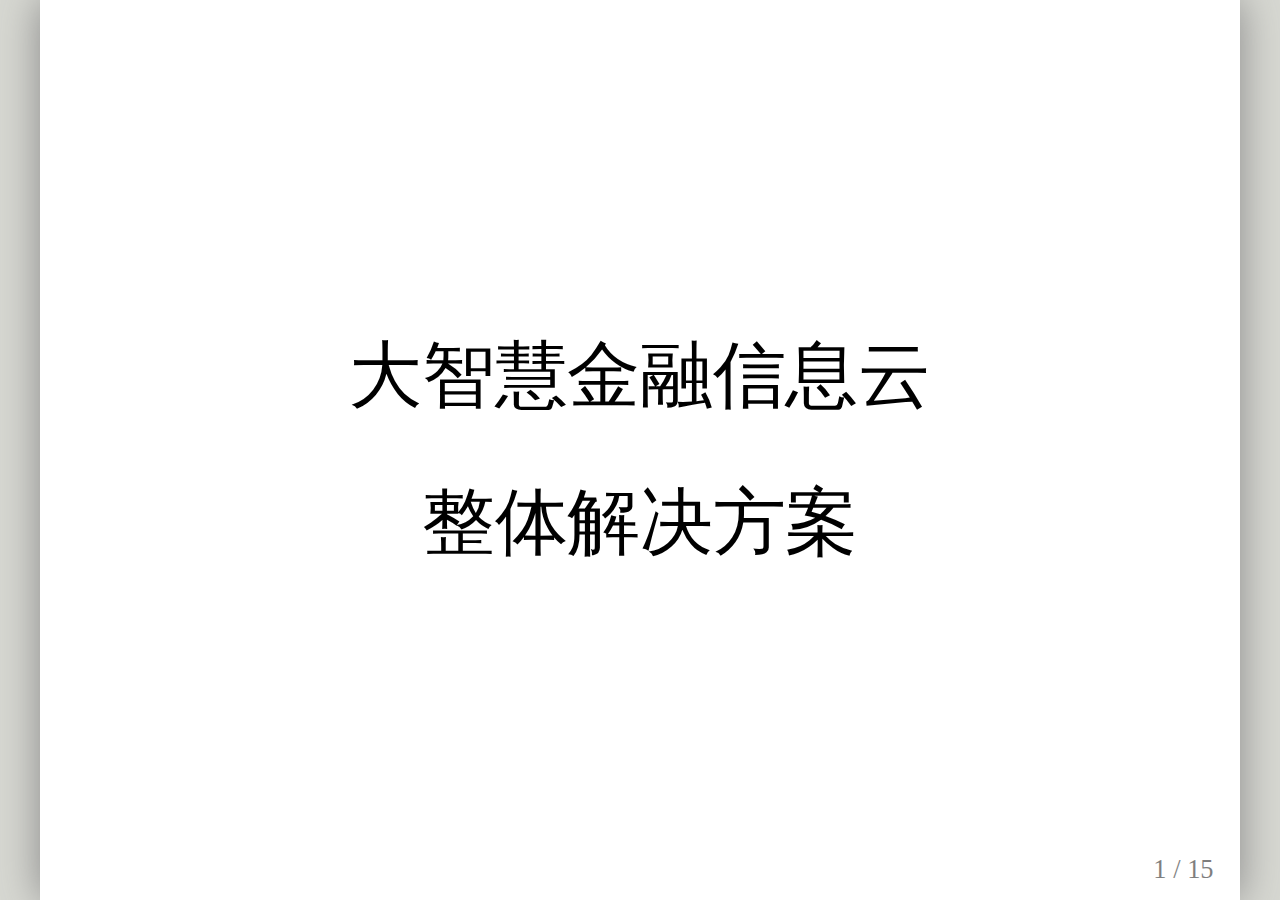
<file: index.html>
<!DOCTYPE html>
<head>
  <title> </title>
  <meta charset="utf-8">
  <style>
body { font-family: 'Droid Serif'; }
h1, h2, h3 {
	font-family: 'Arial';
	font-weight: normal;
}

h4 {
	font-size: 20px;
	font-family: 'Arial';
	color: darkblue;
}




.remark-code, .remark-inline-code { font-family: 'Consolas'; }

/* Two-column layout */
.left-column {
	width: 50%;
	float: left;
}

.right-column {
	width: 50%;
	float: right;
}

.left-column h3, h4, .right-column h3,h4{
	text-align: center;
}

.banner {
	background: black;
	padding-left: 2em;
	color: white;
}

.content {
	padding: 1em 4em 1em 4em;
}

  </style>
</head>
<body>
  <textarea id="source">
layout: true
class: center, middle, inverse

---

# 大智慧金融信息云
# 整体解决方案

---

layout: true
class: left, top

---

.banner[ 
### 案例1: 某客户在其网站中嵌入三版行情 
]

.content[
.left-column[
#### 客户初始方案

- 从交易所的DBF库开始接入
- 将行情数据写入到SQL数据库中

#### 最终效果

- 开发耗时2个月
- 数据库不能承载实时的数据写入
- 整体页面打开缓慢
- 方案失败，重新寻找解决方案

]

.right-column[
#### 金融云服务方案

- 直接使用行情云服务
- 不再考虑行情服务器的问题

#### 最终效果

- 耗时1周，参考示例，完成嵌入工作
- 主要资源投入在其自身业务逻辑
- 愉快上线
- 来我处洽谈其他服务接入

]
]

---

.banner[ 
### 案例2: 云平台开源APP
]

.content[

项目目标: 开源的行情、分析APP，提供大智慧APP 70% 的功能

主要功能

- andoird/ios 平台支持
- 行情展示: 报价、分时、K线、排行等
- 新闻、公告展示
- F10展示
- 事件推送: 新闻公告推送，自定义事件推送

项目投入:

- 3人总计6人/月
]

---

.banner[
### 案例3: 券商自研APP
]

.content[
.left-column[
#### 自研解决方案

- 资源投入
	- 30~40人总计400~500人/月


- 资源分配
	- 交易所行情接入
	- 行情服务器
	- 新闻、财务、公告接入服务
	- 交易服务及接口
	- APP开发

]

.right-column[
#### 金融云服务的解决方案 

- 资源投入
	- 3~6人总计20~30人/月


- 资源分配
	- 交易服务及接口
	- APP修改定制
]
]

---

.banner[
### 服务内容
]
.content[
云服务方向

- 全市场行情云服务
- 全市场经济数据云服务
- 衍生计算数据云服务
- 全市场相关的新闻资讯云服务
- 模拟交易服务
- 金融数据计算云服务
- 持续增加……

云终端方向

- 覆盖主流平台的开源终端

云管理方向

- 客户CRM
- 消息推送
]

---
.banner[
### 服务目标
]
.content[
立足服务各种金融创新业务

- 中小初创公司
- 券商
- 银行
- 高校
- ……

一站式服务

- 前端（SDK、图形组件、APP框架，网站框架……）
- 后端（行情、资讯、统计、排序、键盘宝……） 
- 外延（消息推送、客户CRM）

尽量减少接入和运营成本

- 丰富的文档示例
- 符合业界规则的接口
- 极致优化的数据传输，为客户省钱
	- 一个股票全天的分时数据仅2K
]

---

.banner[
### 服务特色
]

.content[
省心省力

- 脏活累活由云服务来完成
- 客户专注自己的业务即可

极速达成目标

- 费时费力的由云服务来完成
- 加速产品上线进度

自主可控

- 云服务所提供的是业界标准的、无需定制功能
- 提供各种深度、维度的支持
- 客户的创新不受限制

降低成本

- 成本标准化（沟通成本、数据成本、开发成本……）
- 低廉的使用价格
]

---

.banner[
### 服务计费模式
]

.content[
费用 = 初始费用 + 实际使用流量 x 单位流量价格

初始费用

- 年服务费用

单位流量价格

- 最多不超过 10/GB

优惠方案

- 随用户实际使用量，流量越多，单位流量费用越低
- 预付大于1年，初始费用有相应的折扣
]

---

.banner[
### 终端技术概述
]

.content[
前端框架

- 移动: React Native
- WEB: HTML5
- PC: Qt/QML

选型依据

- **编程语言尽量一致**
- **各平台尽量达到原生效果**
- 尽量降低技术门槛
- 尽量提高代码的复用
]

---

.banner[
### 移动APP简介
]

.content[
主要特点

- 100% 开源，BSD开源许可，业内最宽松的开源许可之一
- 使用 React Native 技术搭建 
	- 具备原生的流畅用户体验
	- android/ios 复用 90% 的代码
	- 开发使用 Javascript 语言
	- 提供多种金融APP相关的组件：图表、新闻等
- 结构定义合理，最少**一个**中高级开发人员就能够完成定制工作
	- LOGO、启动画面定制
	- 导航栏定制
	- 客户功能增加
	- ……
- 默认框架吸收多款APP优点精心设计
- 全面的文档
- 提供系统讲解服务
]

---

.banner[
### Web接入简介
]

.content[

提供标准的行情中心页面模版

- LOGO配色定制
- 功能剪裁

提供数据SDK

- 自行接入

提供绘图组件

- 减少自行接入工作量 
]

---

.banner[
### 云服务技术简介
]

.content[
基础设施 ：阿里金融云
- BGP机房，访问无障碍
- 弹性伸缩，压力再大也不怕
- 采用阿里大并发解决方案

金融信息行业特有的技术实现

- 实时数据库
	- 10万 QPS

- 超高速消息总线
	- 100万 消息/秒

- 优化的数据传输格式
	- 差分算法
	- 精度保持
]
---

.banner[
### 云服务技术简介
]

.content[

同时提供 HTTP 和 WebSocket 访问方式

- HTTP
	- JSON 格式，适用性广
	- 便于集成至各种系统中

- WebSocket
	- Protobuf 格式，升级向前兼容
	- 推送支持
	- 包含各种数据优化算法
]
---
![云系统架构](dzhyun.svg)


---

.banner[
### 资源链接
]

.content[

- [简介PPT](http://huicloud.github.io)
- [接入文档](https://www.gitbook.com/book/elsejj/dzhyun/details)
- [移动APP框架](https://github.com/huicloud/mobile)
]

  </textarea>
  <script src="remark.min.js"></script>
  <script>var slideshow = remark.create();</script>
</body>
</file>
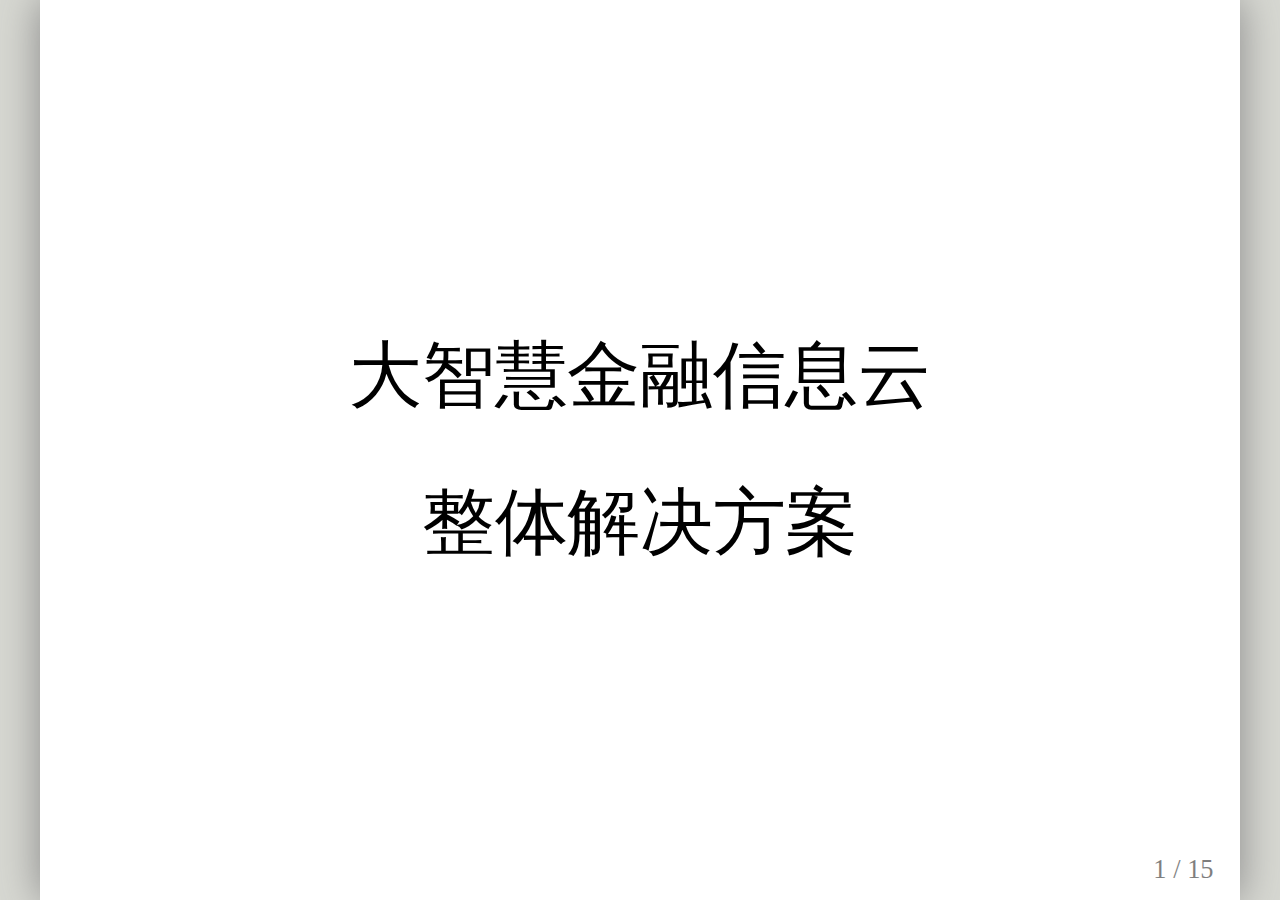
<file: view.html>
<!DOCTYPE html>
<head>
  <title> </title>
  <meta charset="utf-8">
  <link href="style.css" rel="stylesheet">
</head>
<body>
  <script src="remark.min.js"></script>
  <script>
    var req = new XMLHttpRequest();
    req.onreadystatechange = function() {
    	if (req.readyState == 4 || req.readyState == 'complete') {
    		var slideshow = remark.create({source:req.responseText});
    	}
    }
    req.open("GET", "ppt.md", true);
    req.send();
  </script>
</body>
</file>
<file: style.css>
body { font-family: 'Droid Serif'; }
h1, h2, h3 {
	font-family: 'Arial';
	font-weight: normal;
}

h4 {
	font-size: 20px;
	font-family: 'Arial';
	color: darkblue;
}




.remark-code, .remark-inline-code { font-family: 'Consolas'; }

/* Two-column layout */
.left-column {
	width: 50%;
	float: left;
}

.right-column {
	width: 50%;
	float: right;
}

.left-column h3, h4, .right-column h3,h4{
	text-align: center;
}

.banner {
	background: black;
	padding-left: 2em;
	color: white;
}

.content {
	padding: 1em 4em 1em 4em;
}
</file>
